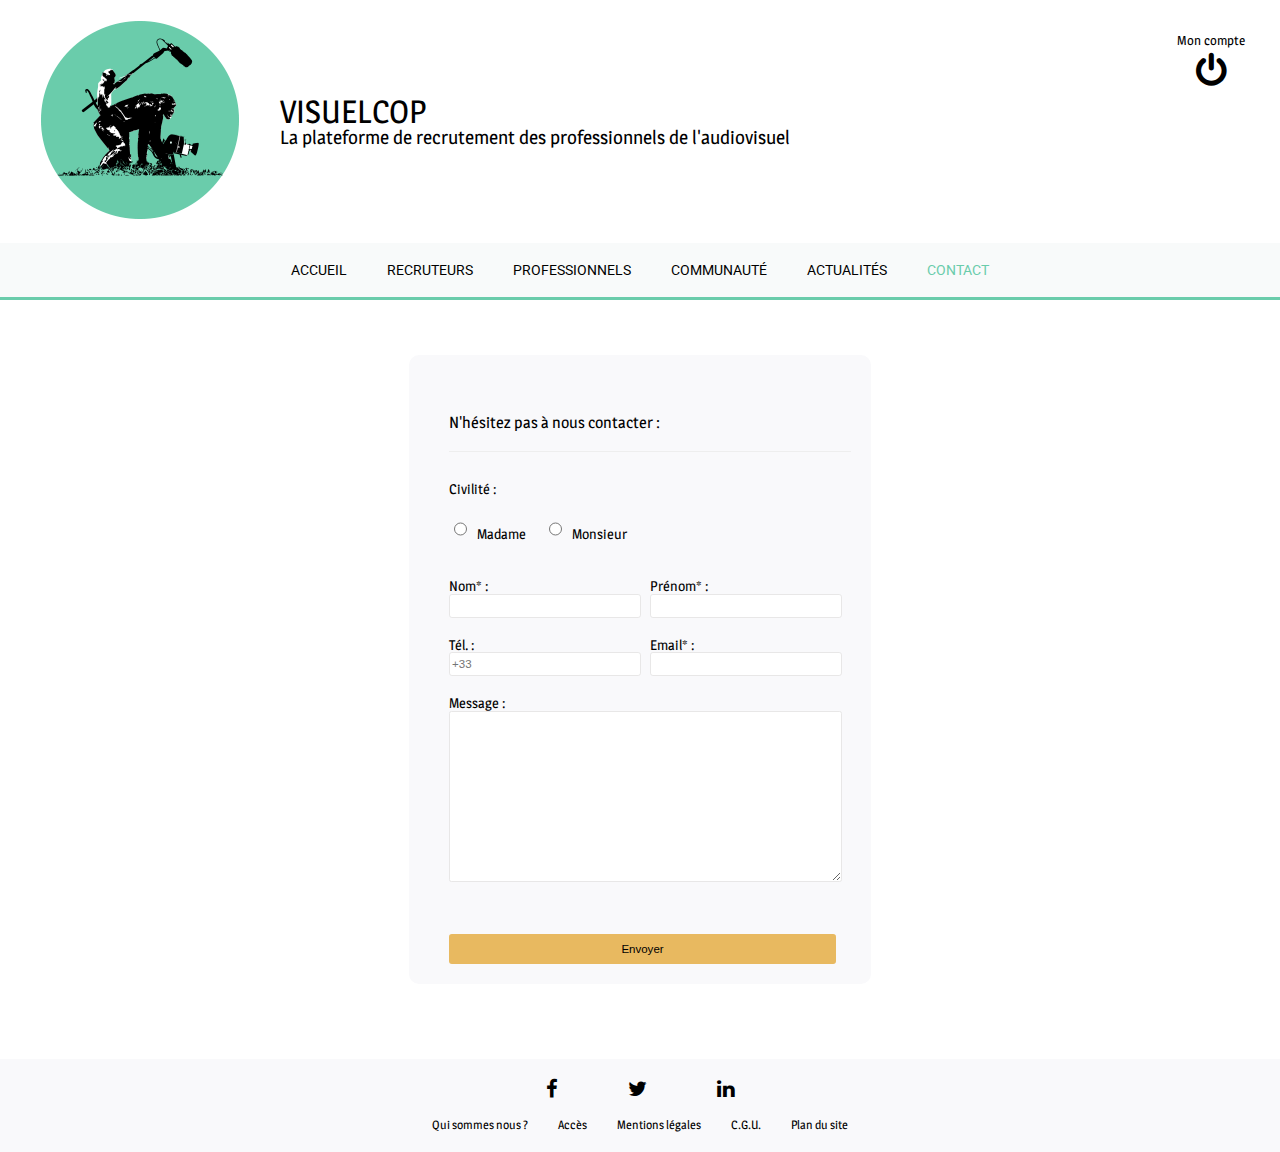
<file: contact.html>
<!DOCTYPE html>
<html lang="fr">
	<head>
		<meta charset="UTF-8">
		<title>Contact</title>
		<meta name="viewport" content="width=device-width, initial-scale=1">
		<link href="https://fonts.googleapis.com/css?family=Roboto|Magra" rel="stylesheet">
		<link rel="icon" href="img/monkey-favicon.png" />
        <meta name="keywords" content="audiovisuel, plateforme, recrutement, professionnels, communauté, recruteurs, emploi, job, recherche"/>
        <meta name="description" content="VisuelCop, plateforme de recrutement pour les professionnels de l’audiovisuel. Nous permettons la mise en relation entre recruteurs et professionnels."/>
        <meta property="og:title" content="VisuelCop, plateforme de recrutement pour les professionnels de l’audiovisuel."/>
        <meta property="og:type" content="website"/>
        <meta property="og:url" content="#"/>
        <meta property="og:image" content="img/monkey-logo.png"/>
        <meta property="og:site_name" content="VisuelCop, plateforme de recrutement pour les professionnels de l’audiovisuel."/>
        <meta property="og:description" content="VisuelCop, plateforme de recrutement pour les professionnels de l’audiovisuel. Nous permettons la mise en relation entre recruteurs et professionnels."/>
		<link rel="stylesheet" href="fontawesome/css/font-awesome.min.css">
        <link rel="stylesheet" href="css/main.css">
        <link rel="stylesheet" href="css/form-sub.css">
        <script src="js/jquery.js"></script>
        <script src="js/main.js"></script>
	</head>
	<body>
		<div id="back-header">
			<header>
				<div class="top-header">
					<div class="logo">
                        <a href="index.html"><img src="img/monkey-logo.png" alt="Logo VisualCop"></a>
					</div>
					<div class="identite">
                        <h1>VISUELCOP</h1>
                        <h2>La plateforme de recrutement des professionnels de l'audiovisuel</h2>
                    </div>
					<div class="connexion">
                        <a href="connexion.html"><p>Mon compte</p></a>
                        <a href="connexion.html"><i class="fa fa-power-off" aria-hidden="true"></i></a>
					</div>
				</div>
				<div id="header-fixed">
					<div class="block-cssmenu">
						<div class="center-nav">
							<div id="cssmenu">
								<ul>
									<li><a href="index.html">Accueil</a></li>
									<li><a href="recruteurs.html">Recruteurs</a></li>
									<li><a href="professionels.html">Professionnels</a></li>
									<li><a href="communaute.html">Communauté</a></li>
									<li><a href="actualites.html">Actualités</a></li>
									<li class="active"><a href="contact.html">Contact</a></li>
								</ul>
							</div>
						</div>
					</div>	
				</div>
			</header>
		</div>
		<div class="wrapper">
            <section class="flex">
                    <div class="block-page-simple2">
                        <div class="block-element">
                            <form method="post" action="formulaire.php" enctype="multipart/form-data">
                               <div class="form-title">N'hésitez pas à nous contacter :</div><hr>
                                <p><label for="civilite">Civilité :</label></p>
                                <p><input type="radio" class="civilite" name="civilite" value="mme">Madame
                                <input type="radio" class="civilite" name="civilite" value="mr">Monsieur</p>
                                <div class="flex-form">
                                <p><label for="nom">Nom* :</label>
                                <input type="text" id="nom" name="nom" required></p>
                                <p><label for="prenom">Prénom* :</label>
                                <input type="text" id="prenom" name="prenom" required></p>
                                </div>
                                <div class="flex-form">
                                <p><label for="tel">Tél. :</label>
                                <input type="text" id="tel" name="tel" placeholder="+33"></p>
                                <p><label for="email">Email* :</label>
                                <input type="email" name="email" required></p>
                                </div>
                                <p><label for="com">Message :</label>
								<textarea class="com" name="com" rows="15" cols="25"></textarea></p>
                                <p><input id="contact-btn" type="submit" name="envoyer" value="Envoyer" required></p>
                            </form>
                        </div>
                    </div>
            </section>
		</div>
        <footer>
            <div class="block-footer">
                <div class="foot">
                    <div class="share-icon">
                        <li><a href="https://fr-fr.facebook.com/" target="_blank"><i class="fa fa-facebook" aria-hidden="true"></i></a></li>
                        <li><a href="https://twitter.com/login?lang=fr" target="_blank"><i class="fa fa-twitter" aria-hidden="true"></i></a></li>
                        <li><a href="https://fr.linkedin.com/" target="_blank"><i class="fa fa-linkedin" aria-hidden="true"></i></a></li>
                    </div>
                    <div class="bottom-page">
                        <li><a href="qui-sommes-nous.html"><p>Qui sommes nous ?</p></a></li>
                        <li><a href="acces.html"><p>Accès</p></a></li>
                        <li><a href="mentions-legales.html"><p>Mentions légales</p></a></li>
                        <li><a href="cgu.html"><p>C.G.U.</p></a></li>
                        <li><a href="plan-site.html"><p>Plan du site</p></a></li>
                   </div>
                </div>
            </div>
        </footer>
	</body>
</html>
</file>
<file: css/form-sub.css>
form{
	background-color: #f9f9fb;
    border-radius: 10px;
	width: 100%;
	padding-left: 20px
}
form p{
    text-align: left;
    margin:20px 15px 0px 0px;
}
form hr{
    margin: 20px 0px 30px 0px;
}
.form-title{
    text-align: left;
	margin-top: 40px;
}
.flex-form{
	display: flex;
    justify-content: flex-start;
}
input{
    outline: none;
    color: #9e9e9e;
    height: 20px;
    border: 1px solid #e8e7e7;
    border-radius: .25em;
}
input:not(.civilite){
	outline: none;
    display: block;
    width: 100%;
    min-width: 180px;
}
input.cp-comp{
    width: 60%;
    min-width: inherit;
}
input.civilite{
	margin-right: 10px;
    margin-bottom: 20px;
}
input.civilite:last-child{
	margin-left: 20px;
}
.com{
	width: 100%;
}
textarea{
    color: #9e9e9e;
    outline: none;
    border: 1px solid #e8e7e7;
    border-radius: .25em;
}
/*
textarea[name="message"]{
   width: 80%;
    max-width: 450px;
}
*/
#contact-btn{
    color: inherit;
	float: right;
	border: none;
    text-align: center;
	height: 30px;
    margin-top: 30px;
    background-color: #E8B960;
    border-radius: .25em;
    cursor: pointer;
}
/****************************
MEDIA QUERY
****************************/
@media screen and (max-width: 768px){
    form{
        padding-left: 5px;
        display: inline-block;
    }
    .element5 i{
        transform: rotate(90deg);
        margin-bottom: 10px;
    }

}
</file>
<file: css/main.css>
/* http://meyerweb.com/eric/tools/css/reset/
   v2.0 | 20110126
   License: none (public domain)
*/

html, body, div, span, applet, object, iframe,
h1, h2, h3, h4, h5, h6, p, blockquote, pre,
a, abbr, acronym, address, big, cite, code,
del, dfn, em, img, ins, kbd, q, s, samp,
small, strike, strong, sub, sup, tt, var,
b, u, i, center,
dl, dt, dd, ol, ul, li,
fieldset, form, label, legend,
table, caption, tbody, tfoot, thead, tr, th, td,
article, aside, canvas, details, embed,
figure, figcaption, footer, header, hgroup,
menu, nav, output, ruby, section, summary,
time, mark, audio, video {
	margin: 0;
	padding: 0;
	border: 0;
	font-size: 100%;
	font: inherit;
	color: black;

}
/* HTML5 display-role reset for older bsers */
article, aside, details, figcaption, figure,
footer, header, hgroup, menu, nav, section {
	display: block;
}
html{
	height: 100%;
/*    width: 100%;*/
}
body {
	height: 100%;
/*    width: 100%;*/
	line-height: 1;
	font-family: "Magra", sans-serif;
	scroll-behavior: smooth;
}
ol, ul {
	list-style: none;
}
blockquote, q {
	quotes: none;
}
blockquote:before, blockquote:after,
q:before, q:after {
	content: '';
	content: none;
}
table {
	border-collapse: collapse;
	border-spacing: 0;
}
section{
    margin-bottom: 40px;
}
hr{
    border: 0;
    border-top: 1px solid #eee;
}
a{
    outline: none;
    text-decoration: inherit;
}
a:hover{
    text-decoration: underline;
}
/****************************
TEXTE
****************************/
h1{
	font-size: 2em;
}
h2{
	font-size: 1.2em;
}
p{
	font-size: 0.9em;
}
input, textarea{
    font-size:0.8em;
}

/****************************
ELEMENTS DU HEAD
****************************/

/********************************* TOP ********************************/
.top-header{
    display: flex;
/*    width: 100%;*/
}
.logo{
    padding-left: 20px;
}
.logo img{
    margin: 20px;
}
.identite{
    padding-left: 20px;
    margin-top: auto;
    margin-bottom: auto;
}
.connexion{
    text-align: center;
    margin: 30px;
    margin-left: auto;
}
.connexion p{
    font-size: 0.8em;
    padding: 5px;
}
.connexion i{
    font-size: 2.2em;
}
/********************************* NAVBAR ********************************/

.fixe-header{
    position: fixed;
    z-index: 4;
    width: 100%;
    top:0;
    left: 0;
}
.center-nav{
    display: flex;
    justify-content: space-around;
}
#cssmenu,
#cssmenu ul,
#cssmenu ul li,
#cssmenu ul li a,
#cssmenu #menu-button {
  margin: 0;
  padding: 0;
  border: 0;
  list-style: none;
  line-height: 1;
  display: block;
  position: relative;
  -webkit-box-sizing: border-box;
  -moz-box-sizing: border-box;
  box-sizing: border-box;
}
#cssmenu:after,
#cssmenu > ul:after {
  content: ".";
  display: block;
  clear: both;
  visibility: hidden;
  line-height: 0;
  height: 0;
}
#cssmenu #menu-button {
  display: none;
}
#cssmenu {
  width: auto;
  font-family: "Roboto", sans-serif;
  line-height: 1;
}
.block-cssmenu{
border-bottom: 3px solid #6accab;
background: rgba(247, 250, 250, 0.9)
}
#cssmenu > ul {
}
#cssmenu > ul > li {
  float: left;
}
#cssmenu.align-center > ul {
  font-size: 0;
  text-align: center;
}
#cssmenu.align-center > ul > li {
  display: inline-block;
  float: none;
}
#cssmenu.align-right > ul > li {
  float: right;
}
#cssmenu > ul > li > a {
  padding: 20px;
  font-size: 14px;
  text-transform: uppercase;
  text-decoration: none;
  color: black;
  -webkit-transition: all .2s ease;
  -moz-transition: all .2s ease;
  -ms-transition: all .2s ease;
  -o-transition: all .2s ease;
  transition: all .2s ease;
}
#cssmenu > ul > li > a:hover,
#cssmenu > ul > li:hover > a,
#cssmenu > ul > li.active > a {
  color: #6accab;
}
/*
#current-li{
    color:orange;
}
*/
#cssmenu #menu-indicator {
  position: absolute;
  bottom: 0;
  display: block;
  height: 0;
  width: 0;
  border: 5px solid transparent;
  border-bottom-color: transparent;
  -webkit-transition: all 0.25s ease-out;
  -moz-transition: all 0.25s ease-out;
  -ms-transition: all 0.25s ease-out;
  -o-transition: all 0.25s ease-out;
  transition: all 0.25s ease-out;
}
#cssmenu.small-screen {
  width: 100%;
}
#cssmenu.small-screen > ul,
#cssmenu.small-screen.align-center > ul {
  width: 100%;
  text-align: left;
}
#cssmenu.small-screen > ul > li,
#cssmenu.small-screen.align-center > ul > li {
  float: none;
  display: block;
  border-top: 1px solid rgba(100, 100, 100, 0.1);
}
#cssmenu.small-screen > ul > li > a {
  padding: 18px 25px;
}
#cssmenu.small-screen > ul > li:after,
#cssmenu.small-screen > ul > li:before {
  display: none;
}
#cssmenu.small-screen #menu-button {
  display: block;
  padding: 18px 25px;
  cursor: pointer;
  font-size: 14px;
  text-transform: uppercase;
  text-decoration: none;
  color: #6accab;
}
#cssmenu.small-screen #menu-button.menu-opened {
  color: #444444;
}
#cssmenu.small-screen #menu-button:after {
  content: "";
  position: absolute;
  right: 25px;
  top: 19.5px;
  display: block;
  -webkit-box-sizing: content-box;
  -moz-box-sizing: content-box;
  box-sizing: content-box;
  border-top: 2px solid #6accab;
  border-bottom: 2px solid #6accab;
  width: 18px;
  height: 3px;
}
#cssmenu.small-screen #menu-button.menu-opened:after {
  border-top: 2px solid #444444;
  border-bottom: 2px solid #444444;
}
#cssmenu.small-screen #menu-button:before {
  content: "";
  position: absolute;
  right: 25px;
  top: 29.5px;
  display: block;
  width: 18px;
  height: 2px;
  background: #6accab;
}
#cssmenu.small-screen #menu-button.menu-opened:before {
  background: #444444;
}
#cssmenu.small-screen #menu-indicator {
  display: none;
}

/****************************
ELEMENTS DU BODY
****************************/

/********************************* SLIDER ********************************/
.selectors a {
	color: #6accab;
	-webkit-transition: color 0.25s cubic-bezier(0.860, 0.000, 0.070, 1.000); 
       -moz-transition: color 0.25s cubic-bezier(0.860, 0.000, 0.070, 1.000); 
         -o-transition: color 0.25s cubic-bezier(0.860, 0.000, 0.070, 1.000); 
            transition: color 0.25s cubic-bezier(0.860, 0.000, 0.070, 1.000); /* ease-in-out */
}
ul.animate {
	-webkit-transition: transform 0.75s cubic-bezier(0.860, 0.000, 0.070, 1.000); 
       -moz-transition: transform 0.75s cubic-bezier(0.860, 0.000, 0.070, 1.000); 
         -o-transition: transform 0.75s cubic-bezier(0.860, 0.000, 0.070, 1.000); 
            transition: transform 0.75s cubic-bezier(0.860, 0.000, 0.070, 1.000); /* ease-in-out */	
}
.stage {
	width: 100%;
	margin: 0 auto;
	text-align: center;
	overflow: hidden;
}
.sldr {
	max-width: 825px;
	margin: 0 auto;
	overflow: visible;
	position: relative;
	clear: both;
	display: block;
}
.sldr > ul > li {
	float: left;
	display: block;
	width: 825px;
    background-color: black;
}
div.skew {
	max-width: 825px;
	margin: 0 auto;
	display: block;
	overflow: hidden;
	-webkit-transform: skewX(16deg);
       -moz-transform: skewX(16deg);
        -ms-transform: skewX(16deg);
            transform: skewX(16deg);
}
div.skew > div.wrap {
	display: block;
	overflow: hidden;
	-webkit-transform: skewX(-16deg);
	   -moz-transform: skewX(-16deg);
	    -ms-transform: skewX(-16deg);
	        transform: skewX(-16deg);
	margin-left: -10.1%;
	width: 122%;
}
.skew img {
	max-width: 1000px;
	width: 100%;
	height: auto;
	display: block;
	margin: 0 auto;
}
.selectors{
    margin-bottom: 100px;
}
.selectors li {
	font-size: 46px;
	line-height: 32px;
	display: inline;
	padding: 0 2px;	
}
.selectors li.focalPoint a {
	color: #E8B960;
	cursor: default;
}
.captions div {
	left: 200%;
	position: fixed;
	opacity: 0;
	-webkit-transition: opacity 0.75s cubic-bezier(0.860, 0.000, 0.070, 1.000); 
       -moz-transition: opacity 0.75s cubic-bezier(0.860, 0.000, 0.070, 1.000); 
         -o-transition: opacity 0.75s cubic-bezier(0.860, 0.000, 0.070, 1.000); 
            transition: opacity 0.75s cubic-bezier(0.860, 0.000, 0.070, 1.000); /* ease-in-out */
}
.captions div.focalPoint {
	opacity: 1;
	left: inherit;
	position: static;
}
.clear {
	display: block;
	width: 100%;
	height: 0px;
	overflow: hidden;
	clear: both;
}
/********************************* SEARCHBAR ********************************/
.recherche-b{
	background-color: #6accab;
	padding: 10px;
	margin-top: 5px;
    border-radius: 5px;
    width: 90%;
    max-width: 1000px;
}
.recherche-b input{
    outline: none;
}
#searchthis #search {
	background-color: #f9f9fb;
	border: none;
	width: 50%;
	box-sizing: border-box;
	height: 25px;
	font-size: 0.8em;
}
#searchthis #search-btn {
	background-color: #E8B960;
	border: none;
	box-sizing: border-box;
	text-transform: uppercase;
	vertical-align: top;
	height: 25px;
	font-size: 0.8em;
	letter-spacing: 1px;
}

/********************************* MAIN ********************************/
.link-more{
    margin: 30px 0px 40px 0px;
    text-align: center;
}
.link-more p{
    margin: 10px;
    font-size: 0.8em;
}
.flex{
    display: flex;
    justify-content: center;
}
.block-page-double{
    width: 45%;
    height: auto;
/*    text-align: center;*/
margin: 40px 20px 30px 20px;
/*    padding:30px ;*/
    background: #f9f9fb;
    border-radius: 10px;
    max-width: 650px;
/*    min-height: 930px;*/
}
.block-page-simple{
    width: 100%;
    max-width: 1000px;
margin: 20px 20px 0px 20px;
}
.block-page-simple2{
margin: 20px 20px 0px 20px;
}
.block-element-title{
    text-align: left;
width: auto;
margin: 50px 20px 50px 20px;
}
.block-element{
	display: flex;
    background: #f9f9fb;
/*	width: 100%;*/
/*    max-width: 550px;*/
    height: auto;
	margin: 35px 0px;
    padding: 20px;
    border-radius: 10px;
}
.block-element2{
	display: inline-flex;
    background: #f9f9fb;
/*	width: 100%;*/
	margin: 35px 0px;
    padding: 20px;
    border-radius: 10px;
}
.block-element2 p{
	margin: 20px;
	text-align: justify;
}
.block-element3{
/*	width: 100%;*/
	margin: 15px 0px;
	padding: 0px 20px;
}
.block-element3 p{
	margin: 20px;
	text-align: justify;
}
.block-element3 h3{
	text-align: left;
    margin-left: 20px;
}
.block-element4{
/*	display: inline-block;*/
/*	width: 100%;*/
	margin: 15px 0px;
    padding: 20px;
    border-radius: 10px;
}
.block-element4 p{
	text-align: justify;
}
.block-element h3{
	margin-left: 20px;
}
.block-element5{
    display: flex;
    justify-content: flex-start;
    text-align: left;
}
.block-element5 p{
    margin: 30px 0px 30px 0px;
    width: 250px;
}
.element1{
	width: 30%;
	vertical-align: top;
}
.element1 img{
	width: 100%;
	max-width: 160px;
	height: auto;
	border-color: red;
}
.element1 i{
	color: red;
	position: relative;
	left: 50%;
}
.element2{
    text-align: justify;
	width: 70%;
    padding: 0px 10px;
}
.element2 p, .element11 p{
    padding-bottom: 10px;
}
.element2 p:first-child, .element11 p:first-child{
    padding-bottom: 20px;
    text-decoration-line: underline;
}
.element2 p:last-child, .element11 p:last-child{
margin-top: 15px;
    font-size: 0.85em;
}
.element2 span, .element11 span{
    font-weight: bold;
}
.element3{
    text-align: left;
/*	width: 100%;*/
    padding: 0px 0px 10px 20px;
	border-left: grey solid 1px;
}
.element4{
/*	width: 100%;*/
    margin: 20px 0px 20px 20px;
    padding-right: 20px;
}
.element4 p:last-child{
    margin-top: 20px;
    font-size: 0.8em;
    color: grey;
}
.element6{
    text-align: justify;
    padding: 0 30px;
}
.element6 i{
	font-size: 0.6em;
	vertical-align: baseline;
	margin-right: 5px;
    color: #E8B960;
}
.element7 p{
	margin: 20px 20px 20px 0px;
}
.element8 p{
	margin: 20px;
}
.element9{
	width: 40%;
	vertical-align: top;
}
.element9 img{
	width: 100%;
	height: auto;
}
.element10{
	width: 60%;
    padding: 0px 10px;
}
.element10 p{
    padding-bottom: 10px;
}
.element10 p:first-child{
    padding-bottom: 20px;
}
.element10 p:last-child{
    margin-top: 15px;
    font-size: 0.8em;
    color: grey;
}
.element11{
    text-align: left;
    margin-left: 30px;
    width: 35%;
}
.element11 p:last-child{
    margin-top: 15px;
    font-size: 0.8em;
    color: grey;
}
.element12{
    margin: 100px 0px 50px 20px;
}
.element13{
    font-size: 0.8em;
}
.element13 span{
    content: "";
    display: block;
    margin-top: 5px;
}
/********************************* VIDEO ********************************/
.hidden{
    display: none;
}
.back-film{
    background: #6accab url("../img/filmmaking-aqua.jpg");
    background-size: cover;
}
.white h2,.white i{
    color: white;
}
#primary-page{
    height: 600px;
}
.primary-video{
    padding-top: 15%;
    text-align: center;
}
.primary-video h2{
    cursor: pointer;
    font-size: 1.5em;
    margin-bottom: 10px;
}
.primary-video i{
    cursor: pointer;
    font-size: 5em;
}
.video-wrapper {
    margin: auto;
    max-width: 600px;
}
#video-container{
	position: relative;
    padding-bottom: 56.25%;
	padding-top: 80px;
	height: 0;
}
#video-container iframe, #video-container object, #video-container embed{
    border: black solid 10px;
    background-color: black;
    border-radius: 20px;
    position: absolute;
    margin-left: -9px;
	left: 0;
	width: 100%;
	height: 100%;
    max-height: 415px;
}
.video-wrapper-xs{
    margin: auto;
	max-width: 100%;
}
#video-container-xs{
	position: relative;
    padding-bottom: 56.25%;
	height: 0;
	overflow: hidden;
}
#video-container-xs iframe, #video-container-xs object, #video-container-xs embed{
    position: absolute;
	left: 0;
	width: 100%;
	height: 100%;
}

/********************************* PROFILE MEMBER ********************************/
#profil{
/*    width: 100%;*/
    margin-top: 70px;
}
#block-profil{
    display:flex;
    justify-content: center;
}
#block-form{
    position: relative;
    width: 50%;
}
.block-profil-element{
    width: 40%;
}
.flotty{
    float: right;
    margin-right: 40px;
}
.profil-element1{
    padding-top: 20px;
}
.profil-element1 img{
    max-width: 200px;
}
.profil-element2{
    
}
.profil-element2 p{
    margin: 8px 0px;
}
.profil-element2 p:first-child{
    text-decoration: underline;
    font-weight: bold;
    margin-bottom: 20px;
}
.center-block{
    text-align: center;
}
.block-describ{
    display: inline-block;
    width: 50%;
}
.describ{
    text-align: justify;
	margin: 20px 20px 50px 20px;
}
.block-participant{
    display: flex;
    padding-left: 20px;
}
.block-participant img{
    height: 80px;
    margin-right: 20px;
}

/********************************* BOTTOM PAGES ********************************/
#gmap_canvas{
	height: 400px;
	width: 100%;
	padding: 0px 20px;
}
/****************************
ELEMENTS DU FOOTER
****************************/
.block-footer{
	background: #f9f9fb;
    height: auto;
}
.bottom-page{
    display: flex;
    justify-content: center;
}
.foot{
	font-size: 0.85em;
    margin-top: 18px;
    list-style: none;
}
.foot li{
    margin: 0px 15px 10px 15px;
    padding-bottom: 10px;
}
.share-icon{
    display: flex;
    justify-content: center;
}
.share-icon i{
	margin: 10px 20px 0px 20px;
	padding-top: 10px;
    font-size: 1.5em;
}
/****************************
MEDIA QUERY
****************************/
@media screen and (max-width: 768px){
    .top-header{
        display: block;
        text-align: center;
    }
    .top-header > div{
        margin-left: 0;
        margin-right: 0;
        padding-left: 0;
        padding-right: 0;
    }
    .flex{
        display: block;
    }
    .block-page-double{
        width: 90%;
        margin: 30px 20px 30px 20px;
        padding-top: 30px;
    }
    .block-element-title{
        margin-top: 60px;
/*        margin-bottom: 20px;*/
    }
    .link-more{
        text-align: center;
        padding-bottom: 30px;;
    }
    .block-page-simple{
        width: 90%;
    }
    .block-element{
        display: block;
    }
     .block-element2{
        display: block;
    }
    .element3{
        padding-left: 0;
        margin-top: 20px;
        border: none;
    }
    .element3 img{
        width: 100%;
    }
    .element1{
        padding-left: 30px;
        margin-bottom: 20px;
    }
    .element5 i{
        font-size: 2em;
    }
    .element6{
        width: 100%;
        padding-left: 0;
    }
    .element9{
        width: 100%;
    }
    .element10{
        width: 100%;
    }
    .element11{
        margin-top: 20px;
        width: auto;
    }
    .element12{
        margin-left: 0px;
    }
     .element12 h3{
        margin-left: 0px;
    }
    div.flex-form{
        display: block;
    }
    .video-wrapper{
        max-width: 85%;
    }
    #profil{
        text-align: center;
    }
    #block-profil{
        display: inline-block;
    }
    .block-profil-element{
    width: 100%;
    }
    .flotty{
    float: inherit;
    }
    #block-form{
        display: none;
    }
    .flotty{
        margin: 0 auto;
    }
    .block-describ{
        width: 80%;
    }
    .describ{
        margin-top: 30px;
    }
    .profil-element2{
    }
    footer{
        text-align: center;
    }
    .bottom-page{
        display: inline-block;
    }
    .recherche-b{
        margin-left: 5px;
    }
}
</file>
